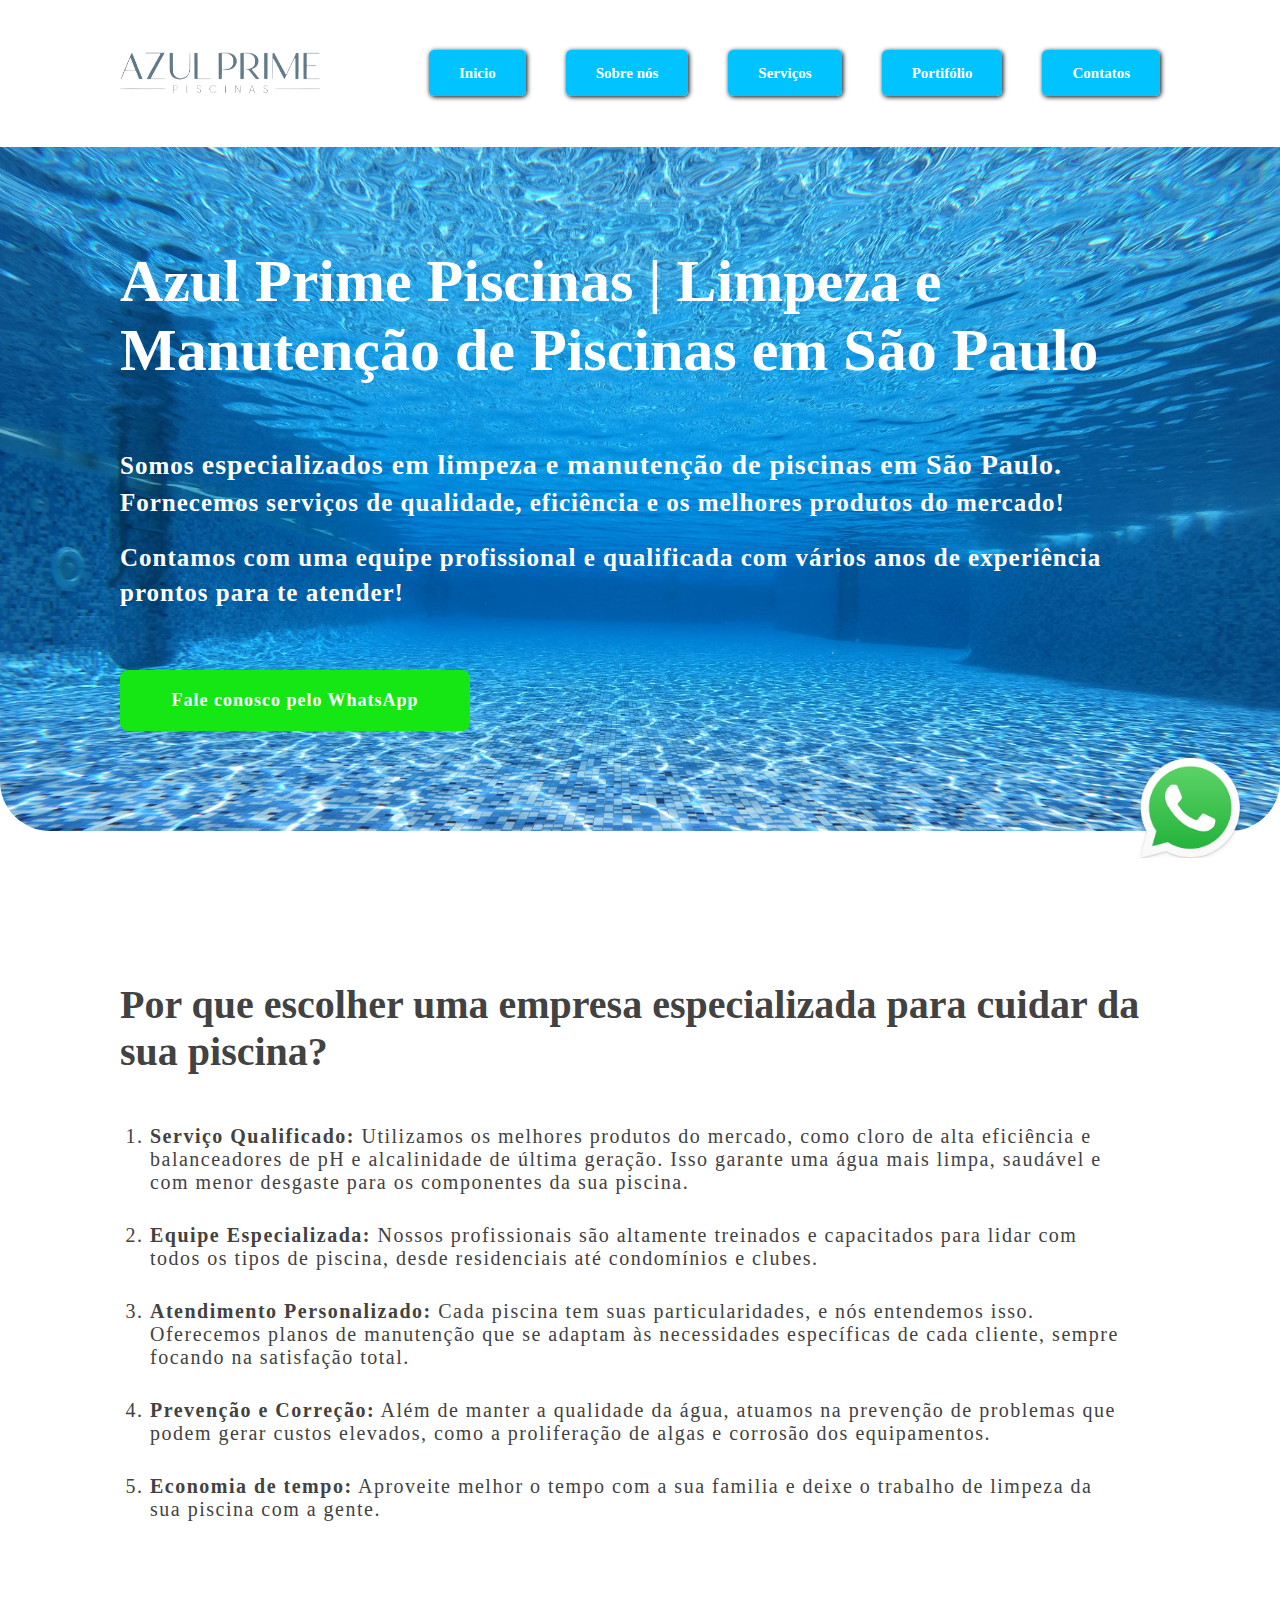
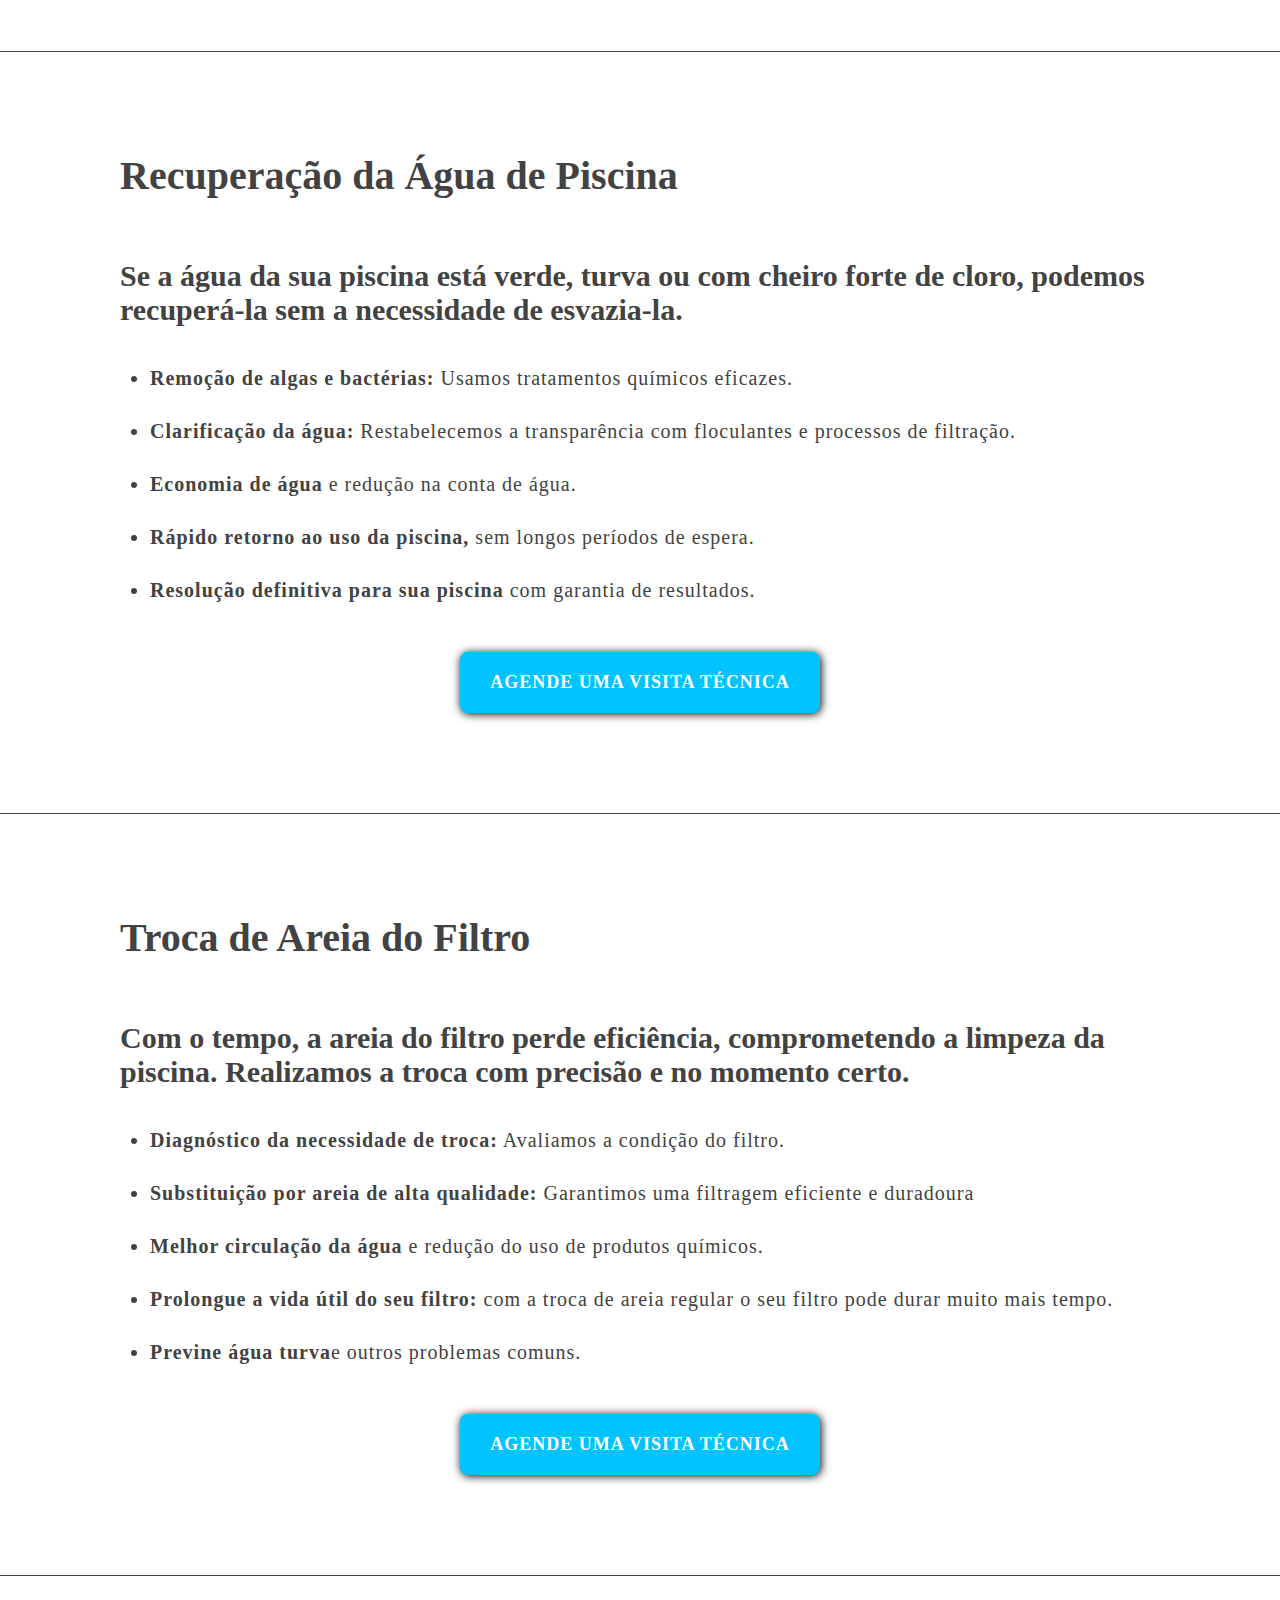
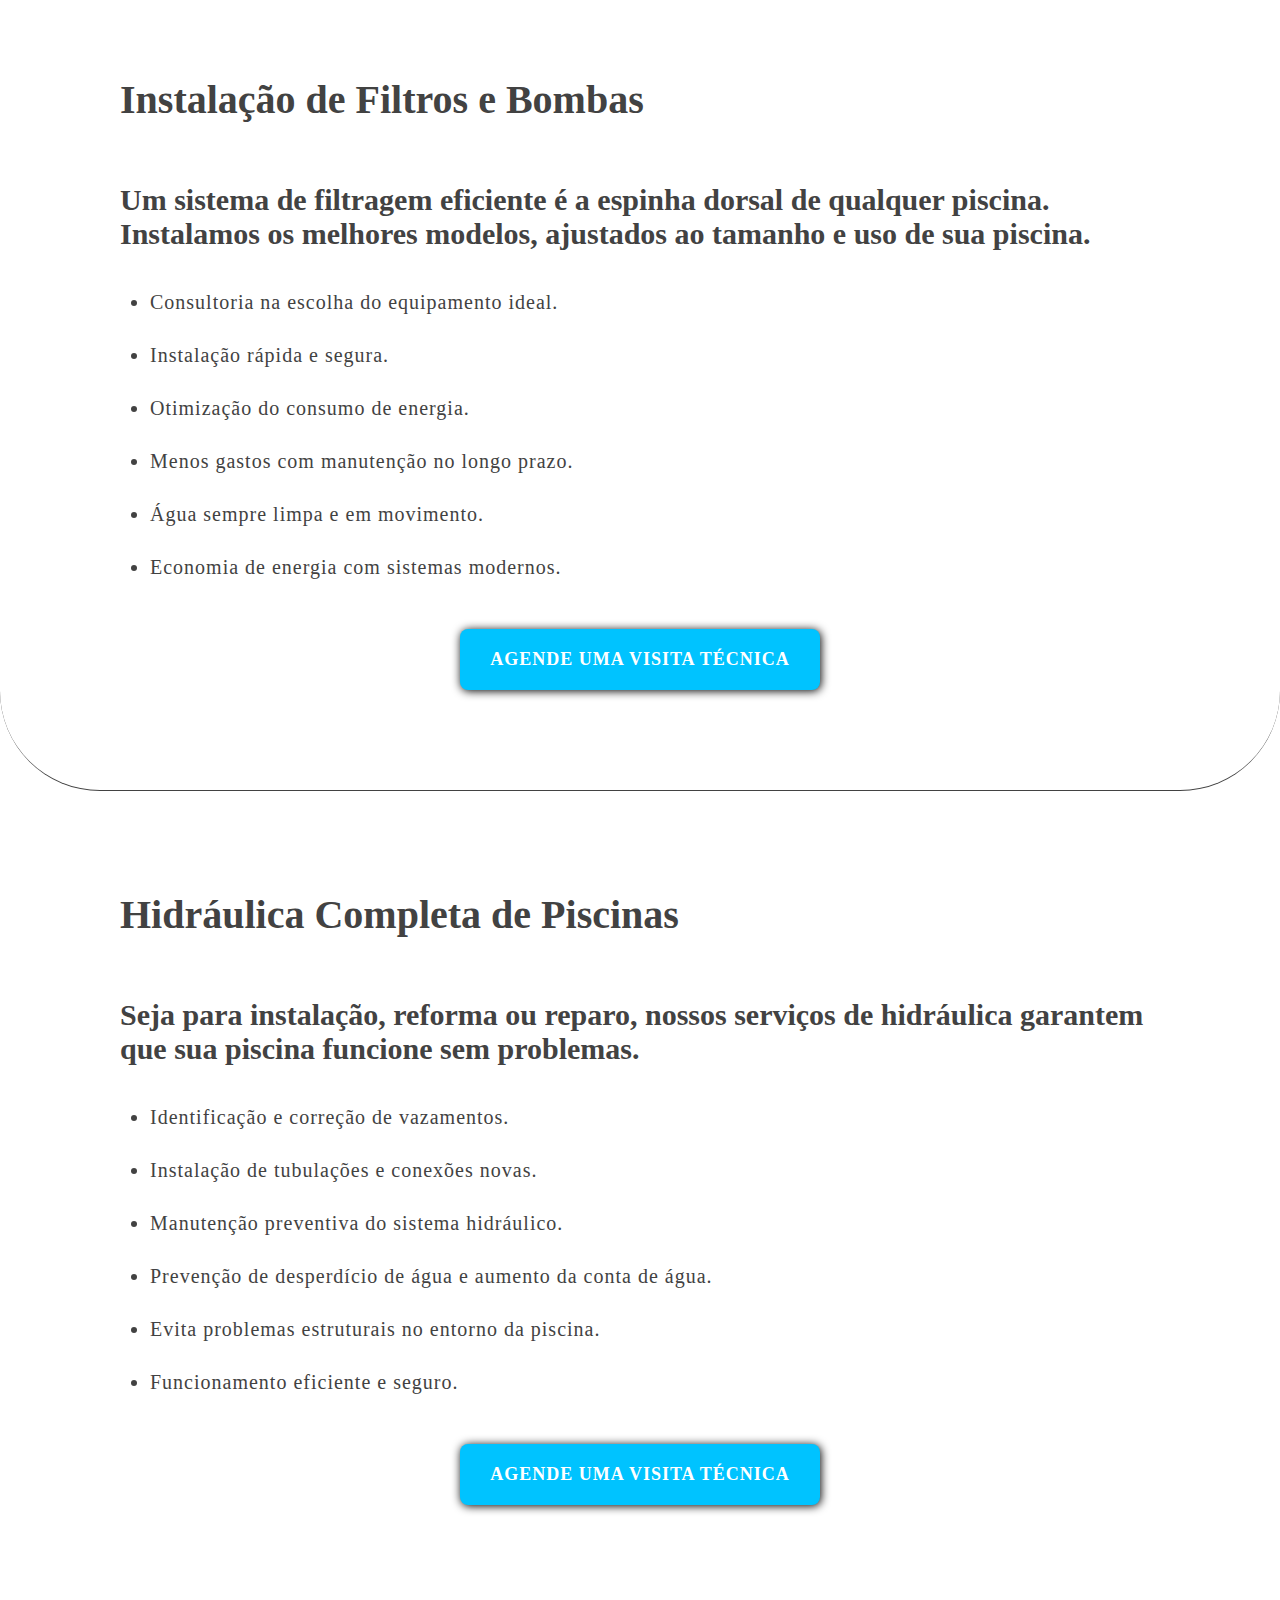
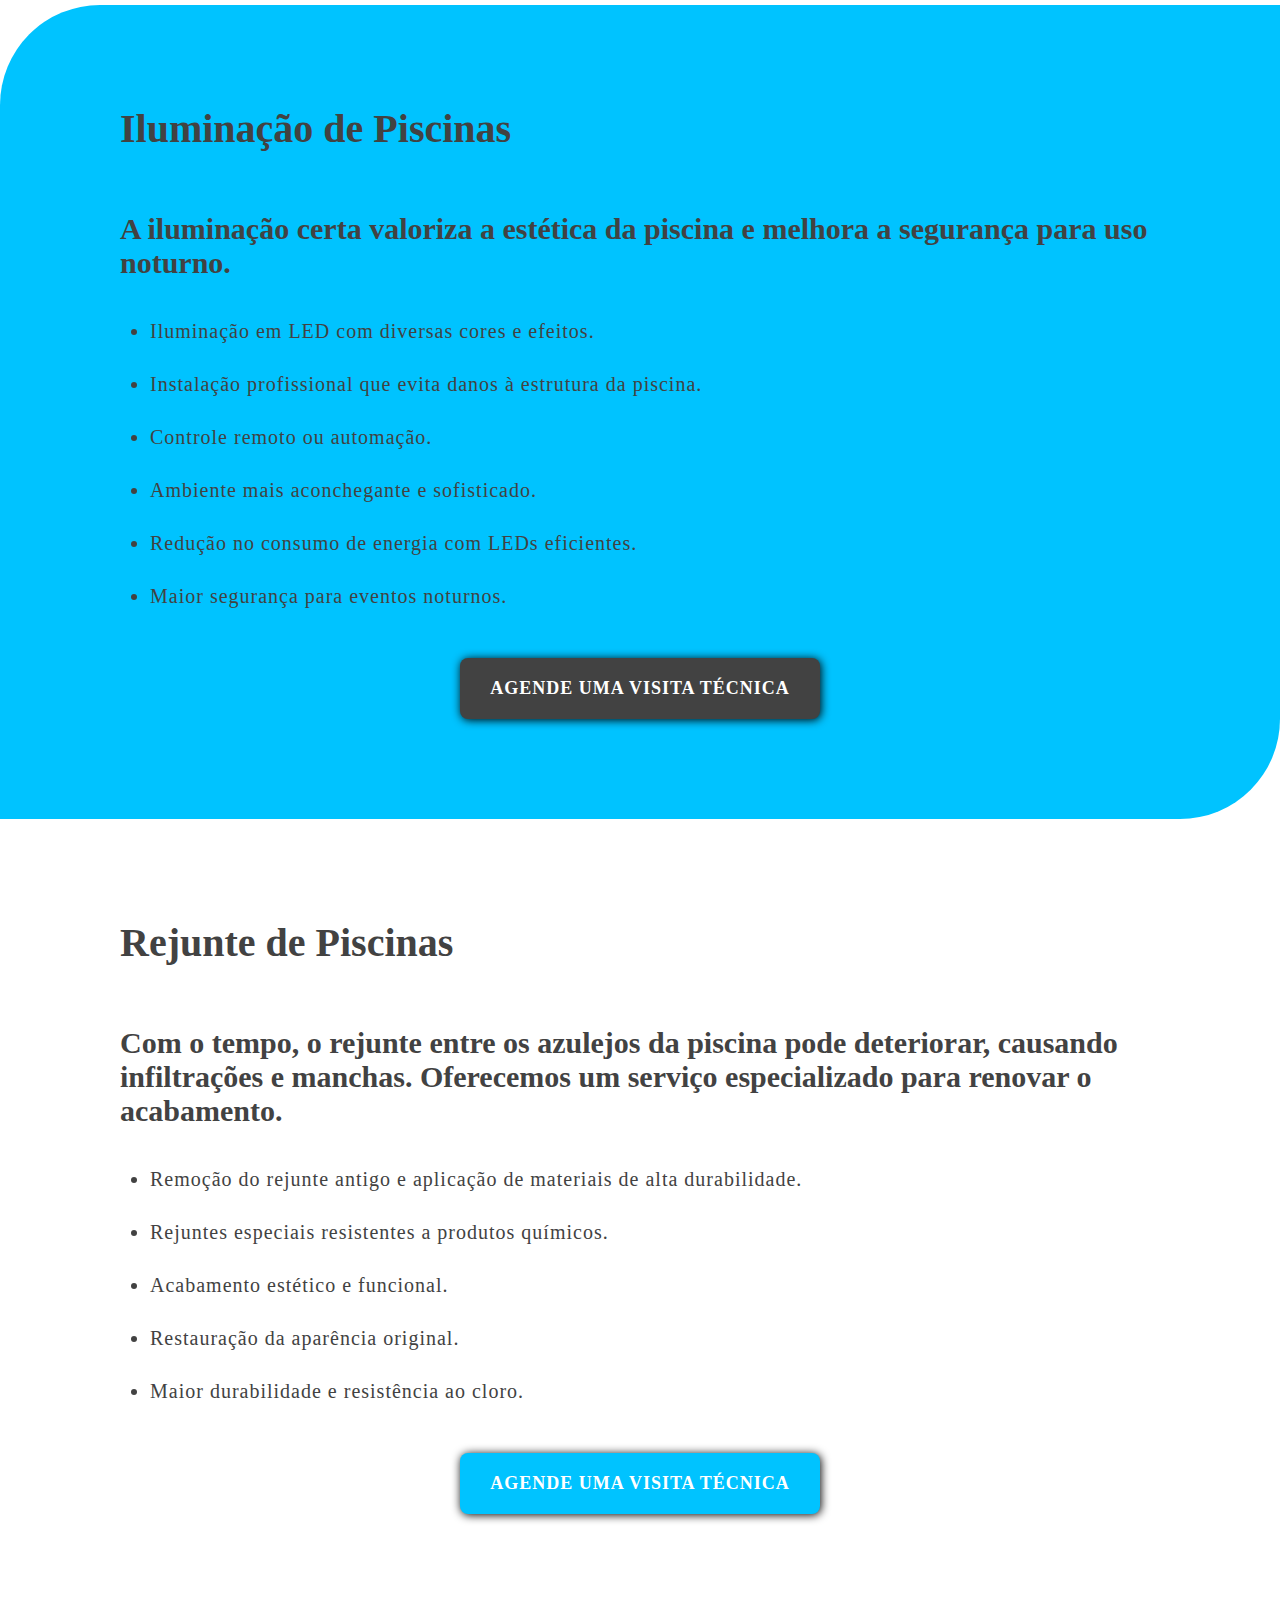
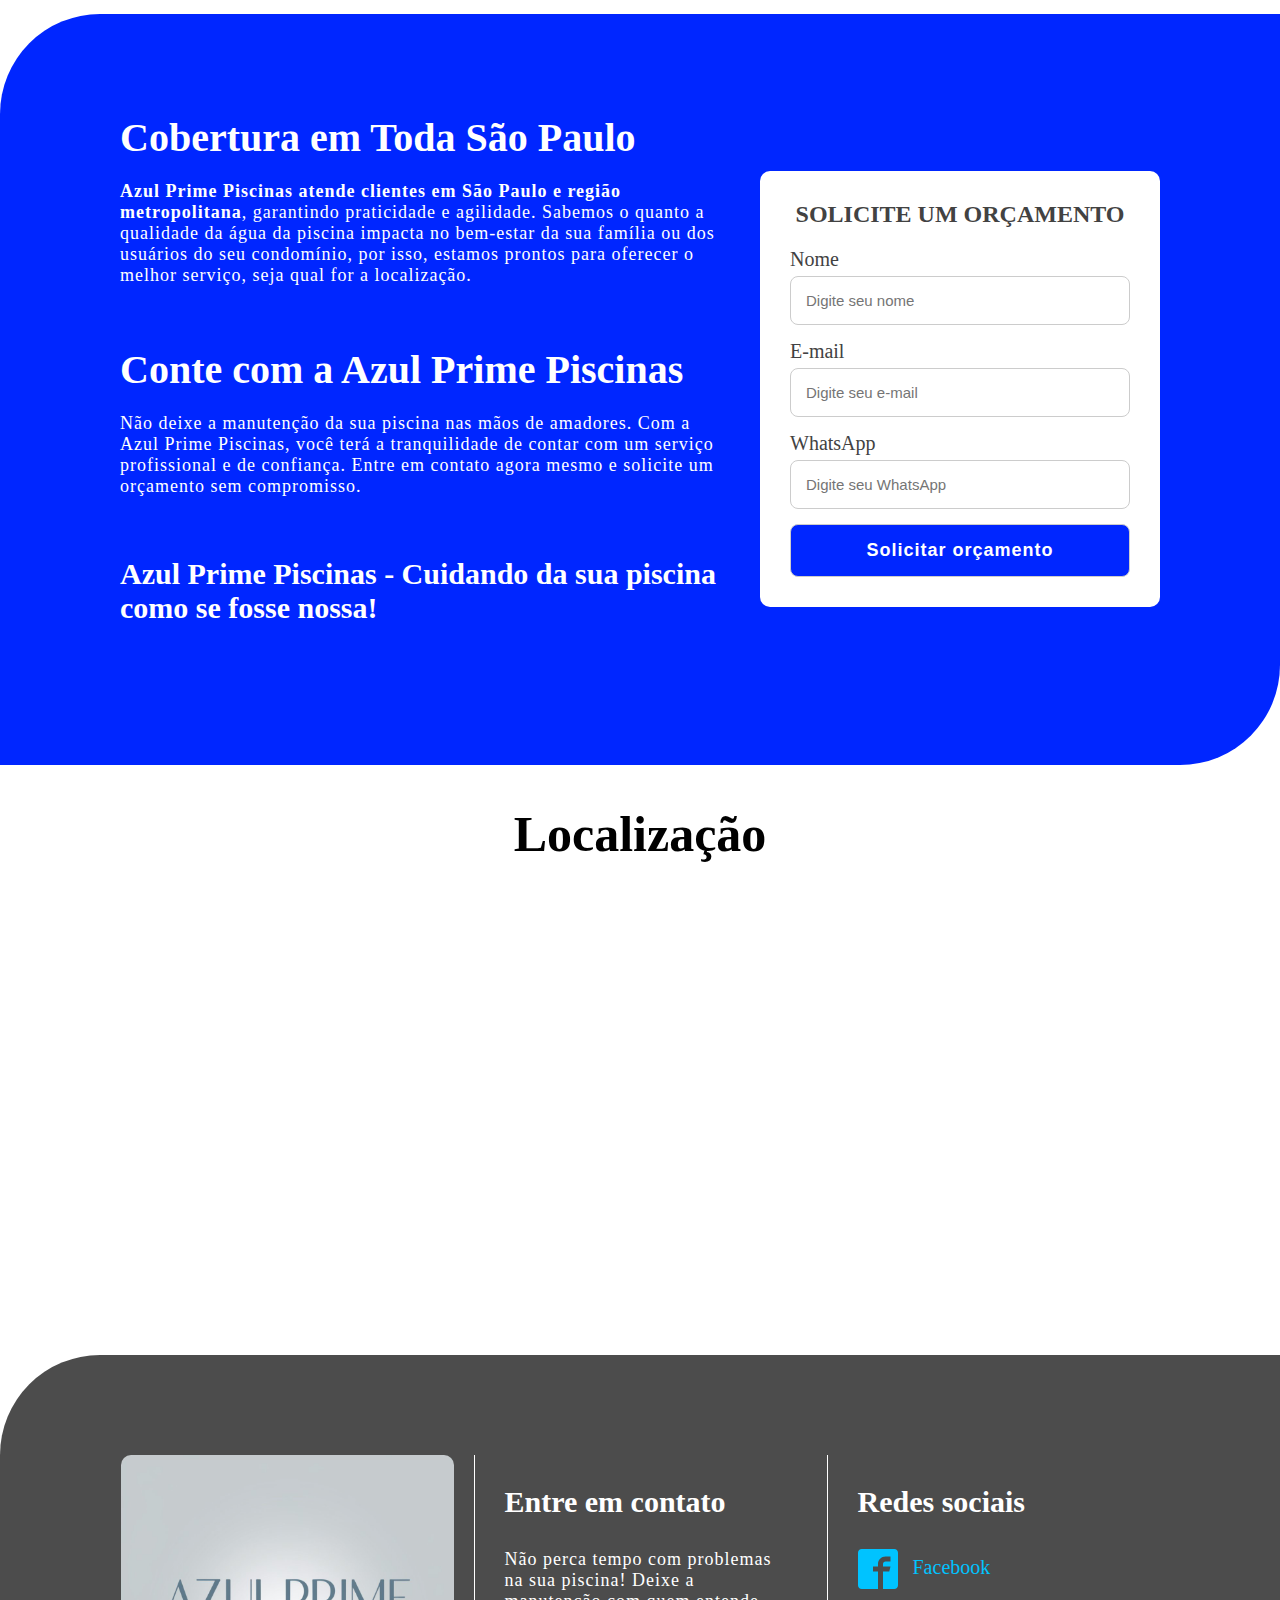
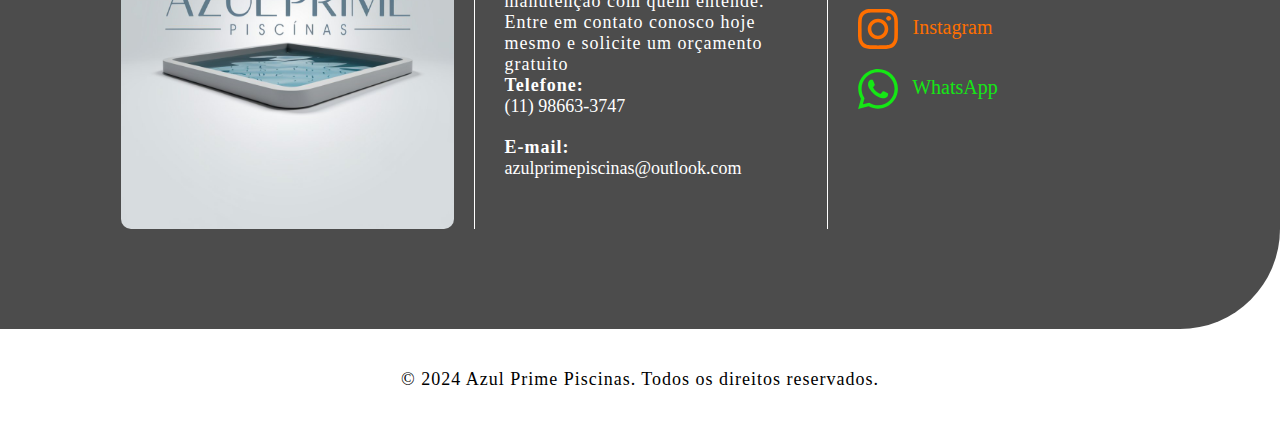
<file: servicos.html>
<!DOCTYPE html>
<html lang="pt-BR">
<head>
    <meta charset="UTF-8">
    <meta name="viewport" content="width=device-width, initial-scale=1.0">
    <meta name="description" content="Azul  Prime Piscinas: Empresa especializada em limpeza e manutenção de piscinas em São Paulo. Entre outros serviços. Qualidade e eficiência. Solicite seu orçamento!">
    <meta name="keywords" content="manutenção de piscinas, limpeza de piscinas, troca de areia do filtro, instalação de filtros e bombas, iluminação de piscinas">
    <title>Azul Prime Piscinas - Limpeza e Manutenção de Piscinas em São Paulo.</title>
    <link rel="preload" href="style.css" as="style" onload="this.rel='stylesheet'">
    <link rel="apple-touch-icon" sizes="180x180" href="img/apple-touch-icon.png">
    <link rel="icon" type="image/png" sizes="32x32" href="img/favicon-32x32.png">
    <link rel="icon" type="image/png" sizes="16x16" href="img/favicon-16x16.png">
    <link rel="manifest" href="img/site.webmanifest">

    <script async src="https://www.googletagmanager.com/gtag/js?id=G-JDBH9GTJ81"></script>
    <script>
        window.dataLayer = window.dataLayer || [];
        function gtag(){dataLayer.push(arguments);}
        gtag('js', new Date());

        gtag('config', 'G-JDBH9GTJ81');
    </script>
    <script type="application/ld+json">
        {
            "@context": "https://schema.org",
            "@type": "LocalBusiness",
            "name": "Azul Prime Piscinas",
            "address": {
                "@type": "PostalAddress",
                "addressLocality": "São Paulo, SP",
                "addressCountry": "BR"
            },
            "telephone": "+55-11-98663-3747",
            "url": "https://www.azulprimepiscinas.com.br"
        }
        </script>  
    
</head>
<body>
    <header class="wrapper-header">
        <div class="header-div container">
            <a href="index.html#inicio">
                <img src="img/logoAzulPrimePiscinasSemFundo.png" alt="logo da empresa azul prime piscinas">
            </a>
            <nav class="header-nav">
                <ul>
                    <li><a href="index.html#inicio">Inicio</a></li>
                    <li><a href="index.html#sobre">Sobre nós</a></li>
                    <li><a href="index.html#servicos">Serviços</a></li>
                    <li><a href="index.html#portifolio">Portifólio</a></li>
                    <li><a href="index.html#contato">Contatos</a></li>
                </ul> 
            </nav>

            <div class="login-button">
                <button onclick="menuShow()"><img src="img/menu-icon.png" alt=""></button>
            </div>

        </div>
        <div class="mobile-menu">
            <ul>
                <li><a href="/flex/index.html#inicio">Inicio</a></li>
                    <li><a href="/flex/index.html#sobre">Sobre nós</a></li>
                    <li><a href="/flex/index.html#servicos">Serviços</a></li>
                    <li><a href="/flex/index.html#portifolio">Portifólio</a></li>
                    <li><a href="/flex/index.html#contato">Contatos</a></li>
            </ul>
        </div>
    </header>

    <main>
        <section class="wrapper-manu" id="manu">    
            <div class="manu container">
                <div class="manu-content">
                    <h1>Azul Prime Piscinas | Limpeza e Manutenção de Piscinas em São Paulo</h1>

                    <p>
                        Somos <strong>especializados em limpeza e manutenção de piscinas em São Paulo.</strong> Fornecemos serviços de qualidade, eficiência e os melhores produtos do mercado!
                    </p>
                    <p>
                        Contamos com uma equipe profissional e qualificada com vários anos de experiência prontos para te atender!
                    </p>

                    
                    <a href="https://wa.me/5511986633747?text= Olá, quero fazer um orçamento para minha piscina." target="_blank" class="sec-principal-btn btn">Fale conosco pelo WhatsApp</a>
                </div>

                <!-- <img src="img/manutencao-e-limpeza-de-piscina-2000x1334.jpg" alt="Foto de piscina" class="manu-img"> -->

            </div>
        </section>

        <section class="wrapper-pq" id="pq">
            <div class="pq container">
                <div class="pq-content">
                    <h2>Por que escolher uma empresa especializada para cuidar da sua piscina?</h2>
                    <ol>
                        <li><strong>Serviço Qualificado:</strong> Utilizamos os melhores produtos do mercado, como cloro de alta eficiência e balanceadores de pH e alcalinidade de última geração. Isso garante uma água mais limpa, saudável e com menor desgaste para os componentes da sua piscina.</li>
                        <li><strong>Equipe Especializada:</strong> Nossos profissionais são altamente treinados e capacitados para lidar com todos os tipos de piscina, desde residenciais até condomínios e clubes.</li>
                        <li><strong>Atendimento Personalizado:</strong> Cada piscina tem suas particularidades, e nós entendemos isso. Oferecemos planos de manutenção que se adaptam às necessidades específicas de cada cliente, sempre focando na satisfação total.</li>
                        <li><strong>Prevenção e Correção:</strong> Além de manter a qualidade da água, atuamos na prevenção de problemas que podem gerar custos elevados, como a proliferação de algas e corrosão dos equipamentos.</li>
                        <li><strong>Economia de tempo:</strong> Aproveite melhor o tempo com a sua familia e deixe o trabalho de limpeza da sua piscina com a gente. </li>
                    </ol>
                </div>
            </div>
        </section>

        <section class="wrapper-recu" id="recu">
            <div class="recu container">
                <h2>Recuperação da Água de Piscina</h2>
                <div class="recu-content">
                    <h3>Se a água da sua piscina está verde, turva ou com cheiro forte de cloro, podemos recuperá-la sem a necessidade de esvazia-la.</h3>
                    <ul>
                        <li><strong>Remoção de algas e bactérias: </strong>Usamos tratamentos químicos eficazes.</li>
                        <li><strong>Clarificação da água:</strong> Restabelecemos a transparência com floculantes e processos de filtração.</li>
                        <li><strong>Economia de água</strong> e redução na conta de água.</li>
                        <li><strong>Rápido retorno ao uso da piscina,</strong> sem longos períodos de espera.</li>
                        <li><strong>Resolução definitiva para sua piscina</strong> com garantia de resultados.</li>
                    </ul>

                    <div class="div-btn">
                        <a href="https://wa.me/5511986633747?text= Olá, quero um orçamento de recuperação de água." target="_blank" class="conte-btn btn">Agende uma visita técnica</a>
                    </div>
                </div>
            </div>
        </section>

        <section class="wrapper-areia" id="areia">
            <div class="areia container">
                <h2>Troca de Areia do Filtro</h2>
                <div class="areia-content">
                    <h3>Com o tempo, a areia do filtro perde eficiência, comprometendo a limpeza da piscina. Realizamos a troca com precisão e no momento certo.</h3>
                    <ul>
                        <li><strong>Diagnóstico da necessidade de troca:</strong> Avaliamos a condição do filtro.</li>
                        <li><strong>Substituição por areia de alta qualidade:</strong> Garantimos uma filtragem eficiente e duradoura</li>
                        <li><strong>Melhor circulação da água</strong> e redução do uso de produtos químicos.</li>
                        <li><strong>Prolongue a vida útil do seu filtro:</strong> com a troca de areia regular o seu filtro pode durar muito mais tempo.</li>
                        <li><strong>Previne água turva</strong>e outros problemas comuns.</li>
                    </ul>
                    <div class="div-btn">
                        <a href="https://wa.me/5511986633747?text= Olá, quero fazer um orçamento de troca de areia." target="_blank" class="conte-btn btn">Agende uma visita técnica</a>
                    </div>
                </div>
            </div>
        </section>

        <section class="wrapper-instala" id="instala">
            <div class="instala container">
                <h2>Instalação de Filtros e Bombas</h2>
                <div class="instala-content">
                    <h3>Um sistema de filtragem eficiente é a espinha dorsal de qualquer piscina. Instalamos os melhores modelos, ajustados ao tamanho e uso de sua piscina.</h3>
                    <ul>
                        <li>Consultoria na escolha do equipamento ideal.</li>
                        <li>Instalação rápida e segura.</li>
                        <li>Otimização do consumo de energia.</li>
                        <li>Menos gastos com manutenção no longo prazo.</li>
                        <li>Água sempre limpa e em movimento.</li>
                        <li>Economia de energia com sistemas modernos.</li>
                    </ul>
                    <div class="div-btn">
                        <a href="https://wa.me/5511986633747?text= Olá, quero fazer um orçamento para minha piscina." target="_blank" class="conte-btn btn">Agende uma visita técnica</a>
                    </div>
                </div>
            </div>
        </section>

        <section class="wrapper-hidra" id="hidra">
            <div class="hidra container">
                <h2>Hidráulica Completa de Piscinas</h2>
                <div class="hidra-content">
                    <h3>Seja para instalação, reforma ou reparo, nossos serviços de hidráulica garantem que sua piscina funcione sem problemas.</h3>
                    <ul>
                        <li>Identificação e correção de vazamentos.</li>
                        <li>Instalação de tubulações e conexões novas.</li>
                        <li>Manutenção preventiva do sistema hidráulico.</li>
                        <li>Prevenção de desperdício de água e aumento da conta de água.</li>
                        <li>Evita problemas estruturais no entorno da piscina.</li>
                        <li>Funcionamento eficiente e seguro.</li>
                    </ul>
                    <div class="div-btn">
                        <a href="https://wa.me/5511986633747?text= Olá, quero fazer um orçamento para minha piscina." target="_blank" class="conte-btn btn">Agende uma visita técnica</a>
                    </div>
                </div>
            </div>
        </section>

        <section class="wrapper-ilumi" id="ilumi">
            <div class="ilumi container">
                <h2>Iluminação de Piscinas</h2>
                <div class="ilumi-content">
                    <h3>A iluminação certa valoriza a estética da piscina e melhora a segurança para uso noturno.</h3>
                    <ul>
                        <li>Iluminação em LED com diversas cores e efeitos.</li>
                        <li>Instalação profissional que evita danos à estrutura da piscina.</li>
                        <li>Controle remoto ou automação.</li>
                        <li>Ambiente mais aconchegante e sofisticado.</li>
                        <li>Redução no consumo de energia com LEDs eficientes.</li>
                        <li>Maior segurança para eventos noturnos.</li>
                    </ul>
                    <div class="div-btn">
                        <a href="https://wa.me/5511986633747?text= Olá, quero fazer um orçamento de uliminação para minha piscina." target="_blank" class="conte-btn btn">Agende uma visita técnica</a>
                    </div>
                </div>
            </div>
        </section>

        <section class="wrapper-reju" id="reju">
            <div class="reju container">
                <h2>Rejunte de Piscinas</h2>
                <div class="reju-content">
                    <h3>Com o tempo, o rejunte entre os azulejos da piscina pode deteriorar, causando infiltrações e manchas. Oferecemos um serviço especializado para renovar o acabamento.</h3>
                    <ul>
                        <li>Remoção do rejunte antigo e aplicação de materiais de alta durabilidade.</li>
                        <li>Rejuntes especiais resistentes a produtos químicos.</li>
                        <li>Acabamento estético e funcional.</li>
                        <li>Restauração da aparência original.</li>
                        <li>Maior durabilidade e resistência ao cloro.</li>
                    </ul>
                    <div class="div-btn">
                        <a href="https://wa.me/5511986633747?text= Olá, quero fazer um orçamento de rejunte para minha piscina." target="_blank" class="conte-btn btn">Agende uma visita técnica</a>
                    </div>
                </div>
            </div>
        </section>

        <section class="wrapper-conte" id="conte">
            <div class="conte container">
                <div class="conte-content">
                    <h2>Cobertura em Toda São Paulo</h2>
                    <p>
                        <strong>Azul Prime Piscinas atende clientes em São Paulo e região metropolitana</strong>, garantindo praticidade e agilidade. Sabemos o quanto a qualidade da água da piscina impacta no bem-estar da sua família ou dos usuários do seu condomínio, por isso, estamos prontos para oferecer o melhor serviço, seja qual for a localização.
                    </p>

                    <h2>Conte com a Azul Prime Piscinas</h2>
                    <p>
                        Não deixe a manutenção da sua piscina nas mãos de amadores. Com a Azul Prime Piscinas, você terá a tranquilidade de contar com um serviço profissional e de confiança. Entre em contato agora mesmo e solicite um orçamento sem compromisso.
                    </p>

                    <h3>Azul Prime Piscinas - Cuidando da sua piscina como se fosse nossa!</h3>
                </div>

                <form class="form" autocomplete="off">
                    <fieldset class="form-fieldset" aria-label="Solicite um orçamento">
                        <legend class="form-legend">Solicite um orçamento</legend>
                    
                        <label for="nome">Nome</label>
                        <input type="text" id="nome" required placeholder="Digite seu nome">
        
                        <label for="email">E-mail</label>
                        <input type="email" id="email" required placeholder="Digite seu e-mail">
        
                        <label for="whatsapp">WhatsApp</label>
                        <input type="text" id="whatsapp" required placeholder="Digite seu WhatsApp">
                        <input type="submit" class="input-btn btn" value="Solicitar orçamento">
                    </fieldset>
                </form>
            </div>
        </section>

        <section class="wrapper-localiza" id="localização">
            <div class="localiza container">
                <h2>Localização</h2>
                <iframe src="https://www.google.com/maps/embed?pb=!1m18!1m12!1m3!1d3654.7994395474257!2d-46.736785088451455!3d-23.647352578652175!2m3!1f0!2f0!3f0!3m2!1i1024!2i768!4f13.1!3m3!1m2!1s0x8cc659c60ed5617b%3A0x3a677234ce1ea6d1!2sAzul%20Prime%20Piscinas!5e0!3m2!1spt-BR!2sbr!4v1732667291612!5m2!1spt-BR!2sbr" width="100%" height="450" style="border:0;" allowfullscreen="" loading="lazy" referrerpolicy="no-referrer-when-downgrade"></iframe>

            </div>
        </section>

        <section class="wrapper-cont"
        id="contato">
            <div class="contato container">
                <a href="#inicio">
                    <img src="img/logoAzulPrimePiscinasnormal.JPG" alt="logo da empresa azul prime piscinas" class="contato-img">
                </a>
                <div class="div-contato">
                    <h3>Entre em contato</h3>
                    <p>
                        Não perca tempo com problemas na sua piscina! Deixe a manutenção com quem entende. Entre em contato conosco hoje mesmo e solicite um orçamento gratuito
                    </p>
                    <p><strong>Telefone:</strong></p>
                    <a href="https://wa.me/5511986633747?text= Olá, quero fazer um orçamento para minha piscina." target="_blank" aria-label="Solicite um orçamento pelo WhatsApp">(11) 98663-3747</a>
                    <p><strong>E-mail:</strong></p>
                    <a href="mailto:email@provedor.com.br">azulprimepiscinas@outlook.com</a>
                </div>
                <div class="div-redes">
                    <h3>Redes sociais</h3>
                    <a href="https://web.facebook.com/profile.php?id=61567719344484" class="link-icon face">
                        <svg> 
                            <use xlink:href="assets/symbol-defs.svg#icon-facebook2"> </use>
                        </svg>
                        Facebook
                    </a>
                    <a href="https://www.instagram.com/azulprimepiscinas/" target="_blank" class="link-icon insta">
                        <svg> 
                            <use xlink:href="assets/symbol-defs.svg#icon-instagram"> </use>
                        </svg>
                        Instagram
                    </a> 
                    <a href="https://wa.me/5511986633747?text= Olá, quero fazer um orçamento para minha piscina." target="_blank" class="link-icon whats">
                        <svg> 
                            <use xlink:href="assets/symbol-defs.svg#icon-whatsapp"> </use>
                        </svg>
                        WhatsApp
                    </a> 
                </div>
            </div>
        </section>
    </main>
    <footer>
        <p>&copy; 2024 Azul Prime Piscinas. Todos os direitos reservados.</p>
    </footer>

    <div class="whatsapp">
        <a href="https://wa.me/5511986633747?text= Olá, quero fazer um orçamento para minha piscina." target="_blank">
            <img src="img/whatsapp-icon.png" alt="Icone do Whatsapp" title="Icone do Whatsapp">
        </a>
    </div>

    <script src="script.js"></script>
</body>
</html>
</file>
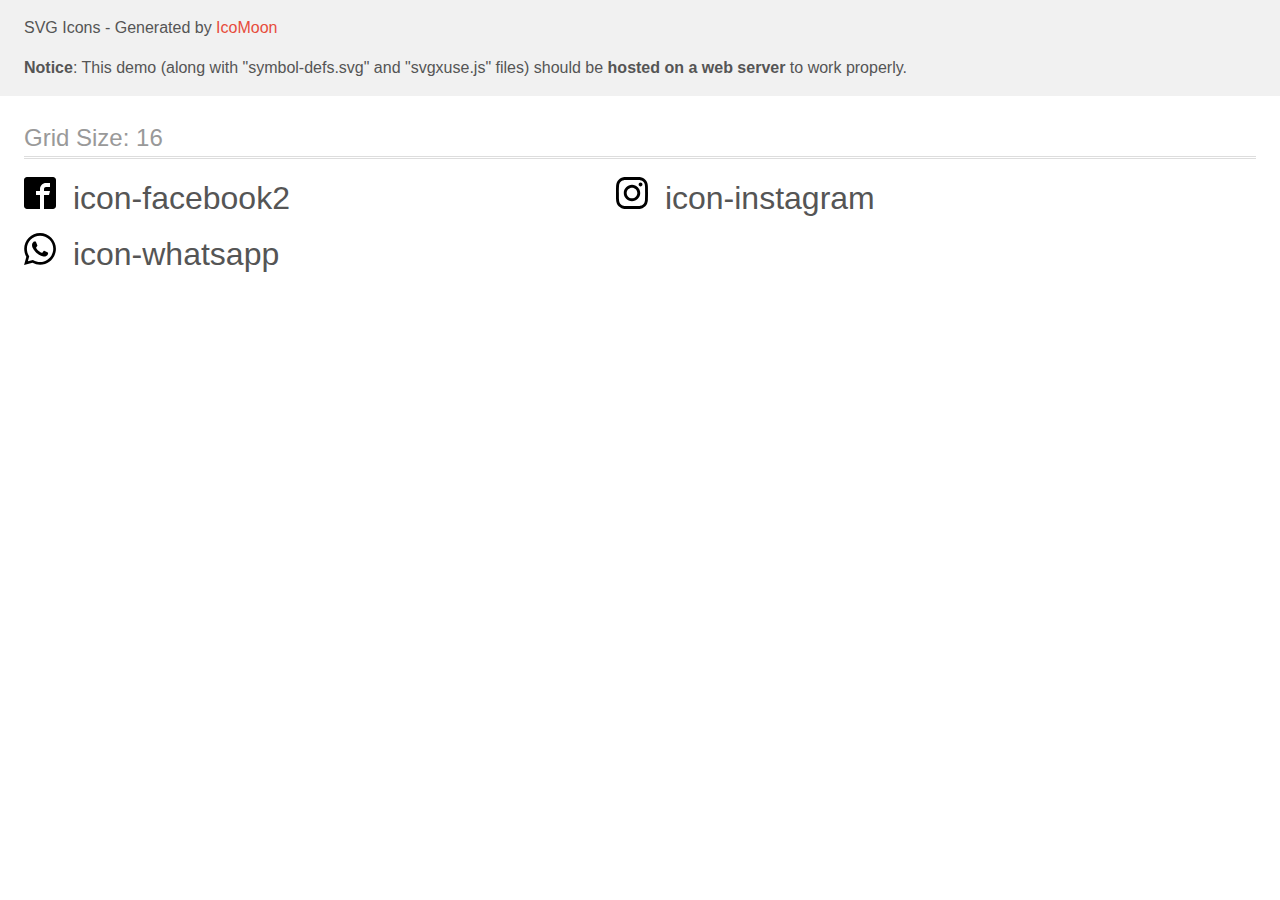
<file: assets/demo-external-svg.html>
<!doctype html>
<html>
<head>
    <title>IcoMoon - SVG Icons</title>
    <meta charset="utf-8">
    <meta name="viewport" content="width=device-width, initial-scale=1">
    <link rel="stylesheet" href="demo-files/demo.css">
    <link rel="stylesheet" href="style.css">
</head>
<body>
<header class="bgc1 clearfix">
<div class="mhl">
    <p>SVG Icons - Generated by <a href="https://icomoon.io/app">IcoMoon</a></p><p><strong>Notice</strong>: This demo (along with "symbol-defs.svg" and "svgxuse.js" files) should be <b>hosted on a web server</b> to work properly.</p>
</div>
</header>
    <div class="clearfix mhl ptl">
        <h1 class="mvm mtn fgc1">Grid Size: 16</h1>
        <div class="glyph fs1">
            <div class="clearfix pbs">
                <svg class="icon icon-facebook2"><use xlink:href="symbol-defs.svg#icon-facebook2"></use></svg><span class="name"> icon-facebook2</span>
            </div>
        </div>
        <div class="glyph fs1">
            <div class="clearfix pbs">
                <svg class="icon icon-instagram"><use xlink:href="symbol-defs.svg#icon-instagram"></use></svg><span class="name"> icon-instagram</span>
            </div>
        </div>
        <div class="glyph fs1">
            <div class="clearfix pbs">
                <svg class="icon icon-whatsapp"><use xlink:href="symbol-defs.svg#icon-whatsapp"></use></svg><span class="name"> icon-whatsapp</span>
            </div>
        </div>
  </div>
<script defer src="svgxuse.js"></script>
</body>
</html>
</file>
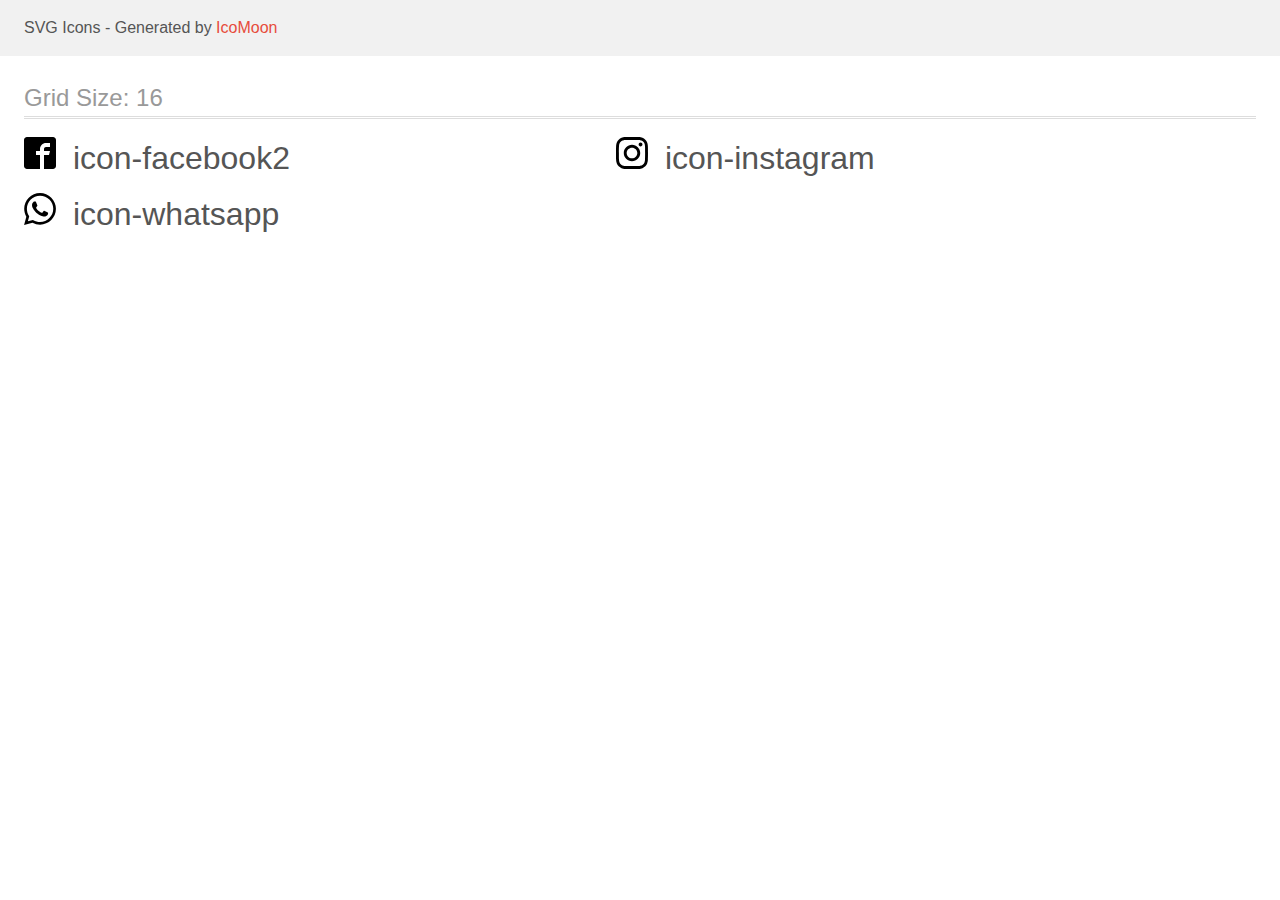
<file: assets/demo.html>
<!doctype html>
<html>
<head>
    <title>IcoMoon - SVG Icons</title>
    <meta charset="utf-8">
    <meta name="viewport" content="width=device-width, initial-scale=1">
    <link rel="stylesheet" href="demo-files/demo.css">
    <link rel="stylesheet" href="style.css">
</head>
<body>
<svg aria-hidden="true" style="position: absolute; width: 0; height: 0; overflow: hidden;" version="1.1" xmlns="http://www.w3.org/2000/svg" xmlns:xlink="http://www.w3.org/1999/xlink">
<defs>
<symbol id="icon-facebook2" viewBox="0 0 32 32">
<path d="M29 0h-26c-1.65 0-3 1.35-3 3v26c0 1.65 1.35 3 3 3h13v-14h-4v-4h4v-2c0-3.306 2.694-6 6-6h4v4h-4c-1.1 0-2 0.9-2 2v2h6l-1 4h-5v14h9c1.65 0 3-1.35 3-3v-26c0-1.65-1.35-3-3-3z"></path>
</symbol>
<symbol id="icon-instagram" viewBox="0 0 32 32">
<path d="M16 2.881c4.275 0 4.781 0.019 6.462 0.094 1.563 0.069 2.406 0.331 2.969 0.55 0.744 0.288 1.281 0.638 1.837 1.194 0.563 0.563 0.906 1.094 1.2 1.838 0.219 0.563 0.481 1.412 0.55 2.969 0.075 1.688 0.094 2.194 0.094 6.463s-0.019 4.781-0.094 6.463c-0.069 1.563-0.331 2.406-0.55 2.969-0.288 0.744-0.637 1.281-1.194 1.837-0.563 0.563-1.094 0.906-1.837 1.2-0.563 0.219-1.413 0.481-2.969 0.55-1.688 0.075-2.194 0.094-6.463 0.094s-4.781-0.019-6.463-0.094c-1.563-0.069-2.406-0.331-2.969-0.55-0.744-0.288-1.281-0.637-1.838-1.194-0.563-0.563-0.906-1.094-1.2-1.837-0.219-0.563-0.481-1.413-0.55-2.969-0.075-1.688-0.094-2.194-0.094-6.463s0.019-4.781 0.094-6.463c0.069-1.563 0.331-2.406 0.55-2.969 0.288-0.744 0.638-1.281 1.194-1.838 0.563-0.563 1.094-0.906 1.838-1.2 0.563-0.219 1.412-0.481 2.969-0.55 1.681-0.075 2.188-0.094 6.463-0.094zM16 0c-4.344 0-4.887 0.019-6.594 0.094-1.7 0.075-2.869 0.35-3.881 0.744-1.056 0.412-1.95 0.956-2.837 1.85-0.894 0.888-1.438 1.781-1.85 2.831-0.394 1.019-0.669 2.181-0.744 3.881-0.075 1.713-0.094 2.256-0.094 6.6s0.019 4.887 0.094 6.594c0.075 1.7 0.35 2.869 0.744 3.881 0.413 1.056 0.956 1.95 1.85 2.837 0.887 0.887 1.781 1.438 2.831 1.844 1.019 0.394 2.181 0.669 3.881 0.744 1.706 0.075 2.25 0.094 6.594 0.094s4.888-0.019 6.594-0.094c1.7-0.075 2.869-0.35 3.881-0.744 1.050-0.406 1.944-0.956 2.831-1.844s1.438-1.781 1.844-2.831c0.394-1.019 0.669-2.181 0.744-3.881 0.075-1.706 0.094-2.25 0.094-6.594s-0.019-4.887-0.094-6.594c-0.075-1.7-0.35-2.869-0.744-3.881-0.394-1.063-0.938-1.956-1.831-2.844-0.887-0.887-1.781-1.438-2.831-1.844-1.019-0.394-2.181-0.669-3.881-0.744-1.712-0.081-2.256-0.1-6.6-0.1v0z"></path>
<path d="M16 7.781c-4.537 0-8.219 3.681-8.219 8.219s3.681 8.219 8.219 8.219 8.219-3.681 8.219-8.219c0-4.537-3.681-8.219-8.219-8.219zM16 21.331c-2.944 0-5.331-2.387-5.331-5.331s2.387-5.331 5.331-5.331c2.944 0 5.331 2.387 5.331 5.331s-2.387 5.331-5.331 5.331z"></path>
<path d="M26.462 7.456c0 1.060-0.859 1.919-1.919 1.919s-1.919-0.859-1.919-1.919c0-1.060 0.859-1.919 1.919-1.919s1.919 0.859 1.919 1.919z"></path>
</symbol>
<symbol id="icon-whatsapp" viewBox="0 0 32 32">
<path d="M27.281 4.65c-2.994-3-6.975-4.65-11.219-4.65-8.738 0-15.85 7.112-15.85 15.856 0 2.794 0.731 5.525 2.119 7.925l-2.25 8.219 8.406-2.206c2.319 1.262 4.925 1.931 7.575 1.931h0.006c0 0 0 0 0 0 8.738 0 15.856-7.113 15.856-15.856 0-4.238-1.65-8.219-4.644-11.219zM16.069 29.050v0c-2.369 0-4.688-0.637-6.713-1.837l-0.481-0.288-4.987 1.306 1.331-4.863-0.313-0.5c-1.325-2.094-2.019-4.519-2.019-7.012 0-7.269 5.912-13.181 13.188-13.181 3.519 0 6.831 1.375 9.319 3.862 2.488 2.494 3.856 5.8 3.856 9.325-0.006 7.275-5.919 13.188-13.181 13.188zM23.294 19.175c-0.394-0.2-2.344-1.156-2.706-1.288s-0.625-0.2-0.894 0.2c-0.262 0.394-1.025 1.288-1.256 1.556-0.231 0.262-0.462 0.3-0.856 0.1s-1.675-0.619-3.188-1.969c-1.175-1.050-1.975-2.35-2.206-2.744s-0.025-0.613 0.175-0.806c0.181-0.175 0.394-0.463 0.594-0.694s0.262-0.394 0.394-0.662c0.131-0.262 0.069-0.494-0.031-0.694s-0.894-2.15-1.219-2.944c-0.319-0.775-0.65-0.669-0.894-0.681-0.231-0.012-0.494-0.012-0.756-0.012s-0.694 0.1-1.056 0.494c-0.363 0.394-1.387 1.356-1.387 3.306s1.419 3.831 1.619 4.1c0.2 0.262 2.794 4.269 6.769 5.981 0.944 0.406 1.681 0.65 2.256 0.837 0.95 0.3 1.813 0.256 2.494 0.156 0.762-0.113 2.344-0.956 2.675-1.881s0.331-1.719 0.231-1.881c-0.094-0.175-0.356-0.275-0.756-0.475z"></path>
</symbol>
</defs>
</svg>

<header class="bgc1 clearfix">
<div class="mhl">
    <p>SVG Icons - Generated by <a href="https://icomoon.io/app">IcoMoon</a></p>
</div>
</header>
    <div class="clearfix mhl ptl">
        <h1 class="mvm mtn fgc1">Grid Size: 16</h1>
        <div class="glyph fs1">
            <div class="clearfix pbs">
                <svg class="icon icon-facebook2"><use xlink:href="#icon-facebook2"></use></svg><span class="name"> icon-facebook2</span>
            </div>
        </div>
        <div class="glyph fs1">
            <div class="clearfix pbs">
                <svg class="icon icon-instagram"><use xlink:href="#icon-instagram"></use></svg><span class="name"> icon-instagram</span>
            </div>
        </div>
        <div class="glyph fs1">
            <div class="clearfix pbs">
                <svg class="icon icon-whatsapp"><use xlink:href="#icon-whatsapp"></use></svg><span class="name"> icon-whatsapp</span>
            </div>
        </div>
  </div>
<script defer src="svgxuse.js"></script>
</body>
</html>
</file>
<file: style.css>
:root {
    --color-btn: #00c3ff;
    --color-black: #424242;
    --color-whats: #15e715;
}

html {
    font-size: 62.5%;
    font-family: "poppinslight";
}

body {
   margin: 0;
}

* {
    box-sizing: border-box;
    margin: 0;
    padding: 0;
}

h1 {
    font-size: 5rem;
}

p {
    font-size: 1.8rem;
    letter-spacing: 1px;
}

.container {
    max-width: 110rem;
    margin: auto;
    padding: 0 3rem;
    /* background-color: #37b8e6;  */
}


/* Botoes */
.btn {
    display: inline-block;
    font-size: 1.8rem;
    font-weight: bold;
    text-decoration: none;
    padding: 2rem 0;
    background-color: var(--color-btn);
    color: white;
    border-radius: 0.8rem;
    text-align: center;
    width: 35rem;
    letter-spacing: 1px;
}

.btn:hover {
    outline: 1px solid var(--color-black);
    background-color: white;
    color: var(--color-black);
}

.div-btn {
    text-align: center;
}
   
.conte-btn {
    transition: color .5s;
    letter-spacing: 1px;
    text-transform: uppercase;
    width: fit-content;
    padding: 2rem 3rem;
    box-shadow: 1px 1px 1rem black;
}


/* SECTION HEADER */
.wrapper-header {
    background-color: white;
    height: auto;
    position: sticky;
    top: 0;
    z-index: 1000;
}

.header-div {
    display: flex;
    justify-content: space-between;
    align-items: center;
}

.header-div img {
    width: 20rem;
    height: auto;
    padding: 1rem 0;
    /* background-color: brown; */
}

.header-nav ul {
    display: flex;
    padding-left: 0;
    gap: 4rem;
    flex-wrap: wrap;
    align-items: center;
}

.header-nav li {
    list-style-type: none;
}


.header-nav a {
    font-size: 1.5rem;
    font-weight: bold;
    text-decoration: none;
    padding: 1.5rem 3rem;
    background-color: var(--color-btn);
    color: white;
    border-radius: .5rem;
    box-shadow: 1px 1px .5rem black;
    transition: color .5s;
}

.header-nav a:hover {
    background-color: white;
    outline: 1px solid black;
    color: black;
}

.login-button {
    display: none;
}

.mobile-menu {
    display: none;
}

.mobile-menu ul {
    display: none;
}

.open {
    display: block;
}

@media screen and (max-width: 1020px) {
    .header-nav {
        display: none;
    }

    .login-button {
        display: block;
    }

    .login-button img {
        width: 5rem;
        height: 5rem;
    }

    .login-button button {
        cursor: pointer;
    }

    .mobile-menu {
        background-color: var(--color-black);
    }

    .mobile-menu ul {
        display: flex;
        flex-direction: column;
        text-align: center;
        padding-bottom: 1rem;
    }

    .mobile-menu a {
        display: block;
        padding-top: 1rem;
        text-decoration: none;
        font-size: 1.8rem;
        color: white;
    }  
}

/* SECTION PRINCIPAL */
.wrapper-principal {
    background-image: url(img/fundoPrincipal.jpg);
    background-repeat: no-repeat;
    background-position: center;
    background-size: cover;
    height: auto;
    display: flex;
    border-radius: 0 0 5rem 5rem;
}

.sec-principal {
    display: flex;
    flex-wrap: wrap;
    align-items: center;
    justify-content: center;
    /* background-color: rgba(173, 216, 253, 0.785); */
    padding: 10rem 3rem;
    width: 110rem;
    color: white;
    gap: 4rem;
}

.sec-text {
    /* background-color: rgb(117, 214, 181); */
    width: 60rem;
}

.sec-text h1 {
    margin-bottom: 4rem;
    color: white;
}

.sec-text p {
    margin-bottom: 4rem;
    font-weight: bold;
}

.sec-text strong {
    font-size: 2rem;
    font-weight: bold;
}

.sec-principal-btn {
    background-color: var(--color-whats);
    color: white;
}

.sec-principal-btn:hover {
    background-color: #00d100;
    font-size: 2rem; 
    padding: 2rem 0 1.9rem;
    color: white;
    outline: none;
}

.form {
    background-color: white;
    padding: 3rem;
    width: 40rem;
    border-radius: 1rem;
}

.form-fieldset {
    border: 0;
    display: flex;
    flex-direction: column;
    text-align: center;
}

.form-legend {
    text-transform: uppercase;
    font-size: 2.4rem;
    font-weight: bold;
    text-align: center;
    padding: 0 0 2rem;
    color: var(--color-black);
}

label {
    text-align: left;
    font-size: 2rem;
    color: var(--color-black);
    margin-bottom: .5rem;
}

input {
    font-size: 1.5rem;
    padding: 1.5rem;
    margin-bottom: 1.5rem;
    border-radius: .8rem;
    border: 1px solid #ccc;
}

.input-btn {
    width: 100%;
    margin-bottom: 0;
    padding: 1.5rem 0;
    letter-spacing: 1px;
    transition: color .5s;
    cursor: pointer;
}


/* SOBRE */
.wrapper-sobre {
    background-color: white;
    height: auto;
    border-bottom: .1rem solid var(--color-black);
    border-radius: 0 0 5rem 5rem;
}

.sobre {
    display: flex;
    flex-wrap: wrap;
    justify-content: center;
    padding: 10rem 3rem;
    gap: 6rem;
    color: var(--color-black);
}

.sobre-img {
    width: 48rem;
}

.sobre-content {
    width: 48rem;
}

.sobre-content h2 {
    margin: 5rem 0;
    font-size: 5rem;
}

.sobre-content p {
    letter-spacing: 1.5px;
    margin: 1rem;
}


/* SECTION SERVICOS */
.wrapper-servicos {
    background-color: white;
    height: auto;
}

.servicos {
    padding: 10rem 3rem;
    display: flex;
    flex-direction: column;
    align-items: center;
    color: var(--color-black);
}

.servicos h2 {
    font-size: 5rem;
    margin-bottom: 5rem;
}

.servicos-itens {
    display: flex;
    flex-wrap: wrap;
    justify-content: center;
    margin-bottom: 5rem;
    gap: 2rem;
}

.servicos-itens .divs {
    display: flex;
    flex-direction: column;
    border-radius: 1rem;
    width: 33.3rem;
    box-shadow: 1px 1px 1rem black;
}

.servicos img {
    height: 30rem;
    width: 100%;
    border-radius: 8px 8px 0 0;
}

.servicos-divs {
    display: flex;
    flex-direction: column;
    flex-grow: 1;
    padding: 1rem;
    color: var(--color-black);
}

.servicos h3 a {
    display: inline-block;
    font-size: 2.2rem;
    margin-bottom: 1rem;
    color: var(--color-black);
}

.servicos p {
    font-size: 1.5rem;
    letter-spacing: 1px;
    color: var(--color-black);
    margin-bottom: auto;
    color: black;
}

.servicos-divs-a {
    width: 100%;
    padding: 1rem 0;
    margin-top: 2rem;
    transition: color .5s;
}
   
.servicos-btn {
    transition: color .5s;
    letter-spacing: 1px;
    text-transform: uppercase;
    font-weight: bold;
    width: fit-content;
    padding: 2rem 3rem;
    box-shadow: 1px 1px 1rem black;
}


/* SESÃO PORTIFOLIO */
.wrapper-port {
    background-color: var(--color-btn);
    height: auto;
    border-radius: 10rem 0 10rem;
}

.port {
    padding: 10rem 3rem;
}

.port h2 {
    font-size: 5rem;
    text-align: center;
    margin-bottom: 5rem;
    color: white;
}

.port-itens {
    display: flex;
    flex-wrap: wrap;
    gap: 2rem;
    justify-content: center;
}

.port img {
    width: 33.3rem;
    border-radius: 1rem;
    box-shadow: 1px 1px 1rem black;
}


/* SESÃO PORTIFOLIO */
.wrapper-avalia {
    background-color: rgb(0, 0, 0, 0.7);
    height: auto;
    border-radius: 10rem 0 10rem;
    /* margin-top: 2rem; */
}

.avalia {
    padding: 10rem 3rem;
}

.avalia h2 {
    font-size: 5rem;
    text-align: center;
    margin-bottom: 5rem;
    color: white;
}

.avalia-itens {
    display: flex;
    flex-wrap: wrap;
    gap: 6rem;
    justify-content: center;
}

.avalia img {
    width: 45rem;
    box-shadow: 1px 1px 1rem black;
    border-radius: 1rem;
}

.wrapper-localiza {
    height: auto;
}

.localiza h2 {
    text-align: center;
    font-size: 5rem;
    margin: 4rem 0;
}

/* .localiza iframe {

} */

/* SESSÃO CONTATOS */
.wrapper-cont {
    background-color: rgba(0, 0, 0, 0.7);
    height: auto;
    border-radius: 10rem 0 10rem;
    /* margin: 2rem 0; */
}

.contato {
    display: flex;
    flex-wrap: wrap;
    gap: 2rem;
    /* background-color: #ccc; */
    padding: 10rem 3rem;
    justify-content: center;
    color: white;
}


.contato-img, .div-contato, .div-redes {
    width: 33.3rem;
    /* background-color: aquamarine; */
}

.contato-img {
    height: 100%;
    border-radius: 1rem;
}

.div-contato {
    padding: 3rem 3rem;
    border-left: 1px solid white;
}

.div-contato h3 {
    font-size: 3rem;
    margin-bottom: 3rem;
}

.div-contato .p {
    font-size: 1.5rem;
    margin-bottom: 2rem;
}

.div-contato a {
    display: block;
    font-size: 1.8rem;
    text-decoration: none;
    color: white;
    margin-bottom: 2rem;
}

.div-redes {
    display: flex;
    flex-direction: column;
    padding: 3rem 3rem;
    gap: 2rem;
    border-left: 1px solid white;
}

.div-redes h3 {
    font-size: 3rem;
    margin-bottom: 1rem;
}

.link-icon {
    display: inline-block;
    /* Passa a receber formatação, e permanece como elemento de linha  */
    transition: color .3s;
    /* Estiliza a transição */
    text-decoration: none;
    font-size: 2rem;
    /* background-color: aquamarine; */
}

.link-icon:hover {
    color: white;
    /* font-weight: bold; */
}

.div-redes svg {
    width: 4rem;
    height: 4rem;
    fill: currentColor;
    vertical-align: middle;
    margin-right: 1rem;
    display: inline-block;
}

.face {
    color: var(--color-btn)
}

.insta {
    color: rgb(255, 111, 0);
}

.whats {
    color: var(--color-whats);
}

footer {
    text-align: center;
    padding: 4rem;
}


/* PAGINA SERVICOS */


/* SESSAO MANUTENCAO */
.wrapper-manu {
    background-image: url(img/fundo-servicos.jpg);
    height: auto;
    background-size: cover;
    border-radius: 0 0 5rem 5rem ;
}

.manu {
    display: flex;
    flex-wrap: wrap;
    justify-content: center;
    padding: 10rem 3rem;
    gap: 4rem;
}

.manu-content {
    color: white;
}

.manu-content h1 {
    font-size: 6rem;
    margin-bottom: 6rem;
}

.manu-content p {
    line-height: 1.4;
    margin-bottom: 2rem;
    font-size: 2.5rem;
    font-weight: bold;
}

.manu-content strong {
    font-size: 2.8rem;
}

.manu-content p:nth-child(3) {
    margin-bottom: 6rem;
}

.manu-content .a {
    color: white;
}


/* SESSAO PORQUE */
.wrapper-pq {
    background-color: white;
    height: auto;
    border-bottom: 1px solid var(--color-black);
}

.pq {
    display: flex;
    padding: 10rem 3rem;
    color: var(--color-black);
}

.pq-content {
    /* background-color: aliceblue; */
    width: 100%;
}

.pq-content h2 {
    margin: 5rem 0;
    font-size: 4rem;
}

.pq-content li {
    letter-spacing: 1.5px;
    margin: 3rem;
    font-size: 2rem;
}


/* SECTION RECUPERACAO */
.wrapper-recu {
    background-color: white;
    height: auto;
    border-bottom: 1px solid var(--color-black);
}

.recu {
    padding: 10rem 3rem;
    display: flex;
    flex-direction: column;
    color: var(--color-black);
    /* background-color: aquamarine; */
}

.recu h2 {
    font-size: 4rem;
    margin-bottom: 6rem;
}

.recu-content {
    margin-bottom: rem;
}

.recu-content h3 {
    font-size: 3rem;
    margin-bottom: 4rem;
}

.recu-content ul {
    /* background-color: aquamarine; */
    margin-bottom: 5rem;
}

.recu-content li {
    letter-spacing: 1px;
    font-size: 2rem;
    margin: 3rem;
    color: var(--color-black);
}

.recu-content p {
    font-size: 2rem;
    letter-spacing: 1px;
    color: var(--color-black);
    margin-bottom: auto;
    color: black;
}


/* SECTION AREIA */
.wrapper-areia {
    background-color: white;
    height: auto;
    border-bottom: 1px solid var(--color-black);
}

.areia {
    padding: 10rem 3rem;
    display: flex;
    flex-direction: column;
    color: var(--color-black);
}

.areia h2 {
    font-size: 4rem;
    margin-bottom: 6rem;
    /* background-color: aquamarine; */
}

.areia-content h3 {
    font-size: 3rem;
    margin-bottom: 4rem;
}

.areia-content ul {
    margin-bottom: 5rem;
}

.areia-content li {
    letter-spacing: 1px;
    font-size: 2rem;
    margin: 3rem;
    color: var(--color-black);
}

.areia-content p {
    font-size: 2rem;
    letter-spacing: 1px;
    color: var(--color-black);
    margin-bottom: auto;
    color: black;
}

/* SESSAO INSTALACAO */
.wrapper-instala {
    background-color: white;
    height: auto;
    border-bottom: 1px solid var(--color-black);
    border-radius: 10rem;
}

.instala {
    padding: 10rem 3rem;
    display: flex;
    flex-direction: column;
    color: var(--color-black);
}

.instala h2 {
    font-size: 4rem;
    margin-bottom: 6rem;
    /* background-color: aquamarine; */
}

.instala-content h3 {
    font-size: 3rem;
    margin-bottom: 4rem;
}

.instala-content ul {
    margin-bottom: 5rem;
}

.instala-content li {
    letter-spacing: 1px;
    font-size: 2rem;
    margin: 3rem;
    color: var(--color-black);
}

.instala-content p {
    font-size: 2rem;
    letter-spacing: 1px;
    color: var(--color-black);
    margin-bottom: auto;
    color: black;
}

/* SESSAO HIDRAULICA */
.wrapper-hidra {
    background-color: white;
    height: auto;
}

.hidra {
    padding: 10rem 3rem;
    display: flex;
    flex-direction: column;
    color: var(--color-black);
}

.hidra h2 {
    font-size: 4rem;
    margin-bottom: 6rem;
    /* background-color: aquamarine; */
}

.hidra-content h3 {
    font-size: 3rem;
    margin-bottom: 4rem;
}

.hidra-content ul {
    margin-bottom: 5rem;
}

.hidra-content li {
    letter-spacing: 1px;
    font-size: 2rem;
    margin: 3rem;
    color: var(--color-black);
}

.hidra-content p {
    font-size: 2rem;
    letter-spacing: 1px;
    color: var(--color-black);
    margin-bottom: auto;
    color: black;
}

/* SESSAO ILUMINACAO */
.wrapper-ilumi {
    background-color: var(--color-btn);
    height: auto;
    border-radius: 10rem 0 10rem;
}

.ilumi {
    padding: 10rem 3rem;
    display: flex;
    flex-direction: column;
    color: var(--color-black);
}

.ilumi h2 {
    font-size: 4rem;
    margin-bottom: 6rem;
    /* background-color: aquamarine; */
}

.ilumi-content h3 {
    font-size: 3rem;
    margin-bottom: 4rem;
}

.ilumi-content ul {
    margin-bottom: 5rem;
}

.ilumi-content li {
    letter-spacing: 1px;
    font-size: 2rem;
    margin: 3rem;
    color: var(--color-black);
}

.ilumi-content p {
    font-size: 2rem;
    letter-spacing: 1px;
    color: var(--color-black);
    margin-bottom: auto;
    color: black;
}

.ilumi-content a {
   background-color: var(--color-black);
   color: white;
}

.ilumi-content a:hover {
    background-color: white;
    color: var(--color-black);
 }

/* SESSAO REJUNTE */
.wrapper-reju {
    background-color: white;
    height: auto;
}

.reju {
    padding: 10rem 3rem;
    display: flex;
    flex-direction: column;
    color: var(--color-black);
}

.reju h2 {
    font-size: 4rem;
    margin-bottom: 6rem;
    /* background-color: aquamarine; */
}

.reju-content h3 {
    font-size: 3rem;
    margin-bottom: 4rem;
}

.reju-content ul {
    margin-bottom: 5rem;
}

.reju-content li {
    letter-spacing: 1px;
    font-size: 2rem;
    margin: 3rem;
    color: var(--color-black);
}

.reju-content p {
    font-size: 2rem;
    letter-spacing: 1px;
    color: var(--color-black);
    margin-bottom: auto;
    color: black;
}

/* SESSAO CONTE */
.wrapper-conte {
    background-color: rgb(0, 38, 255);
    height: auto;
    border-radius: 10rem 0 10rem;
}

.conte {
    padding: 10rem 3rem;
    display: flex;
    flex-wrap: wrap;
    justify-content: space-between;
    align-items: center;
    color: var(--color-black);
    color: white;
}

.conte-content {
    display: flex;
    flex-direction: column;
    width: 60rem;
}

.conte h2 {
    font-size: 4rem;
    margin-bottom: 2rem;
}

.conte-content p {
    margin-bottom: 6rem;
    color: white;
}

.conte h3 {
    font-size: 3rem;
    margin-bottom: 4rem;
}

.conte .input-btn {
    background-color: rgb(0, 38, 255);
}

.conte .input-btn:hover {
    background-color: white;
    transition: color .5s;
}


.whatsapp {
    position: fixed;
    bottom: 4rem;
    right: 4rem;
    z-index: 9999;
    padding: 0;
    margin: 0;
}

.whatsapp img {
    width: 10rem;
}


@media (max-width: 768px) { /* Ajuste para telas menores */  
    .sec-principal {
        gap: 0;
    }

    .sobre-content h2 {
        text-align: center;
    }

    .servicos h1 {
        font-size: 4rem;
    }

    .form-legend {
        font-size: 2.14rem;
    }

    .servicos-divs h3 {
        font-size: 2.5rem;
    }

    .servicos-btn {
        font-size: 1.6rem;
        font-weight: 900   ;
    }

    .servicos h2 {
        font-size: 4.8rem;
    }

    .servicos h3 a {
        font-size: 3rem;
    }

    .servicos-itens {
        gap: 0;
    }

    .avalia-itens {
        gap: 0;
    }

    .port-itens {
        gap: 0;
    }

    .conte-btn {
        padding: 2rem;
    }

    .manu-content p {
        background-color: rgba(255, 255, 255, 0.758); 
        border-radius: 1rem;
        padding: 1rem;
        color: var(--color-black);
    }

    .manu-content .a {
        color: var(--color-black);
    }
    

    .whatsapp img {
        width: 8rem;
    }

    .sec-text,
    .form,
    .sobre-img,
    .sobre-content,
    .servicos-itens .divs,
    .port img,
    .btn, 
    .contato-img, 
    .div-contato,
    .div-redes,
    .manu-img,
    .avalia img {
        width: 100%; /* Ocupa 100% da largura do container pai */
        margin: 2rem 0; /* Ajuste a margem para espaçamento vertical */
    }
}
</file>
<file: assets/demo-files/demo.css>
body {
  padding: 0;
  margin: 0;
  font-family: sans-serif;
  font-size: 1em;
  line-height: 1.5;
  color: #555;
  background: #fff;
}
h1 {
  font-size: 1.5em;
  font-weight: normal;
  box-shadow: 0 1px #ddd, 0 2px #fff, 0 3px #ddd;
}
small {
  font-size: .66666667em;
}
a {
  color: #e74c3c;
  text-decoration: none;
}
a:hover, a:focus {
  box-shadow: 0 1px #e74c3c;
}
.bshadow0, input {
  box-shadow: inset 0 -2px #e7e7e7;
}
input:hover {
  box-shadow: inset 0 -2px #ccc;
}
input, fieldset {
  font-size: 1em;
  margin: 0;
  padding: 0;
  border: 0;
}
input {
  color: inherit;
  line-height: 1.5;
  height: 1.5em;
  padding: .25em 0;
}
input:focus {
  outline: none;
  box-shadow: inset 0 -2px #449fdb;
}
.glyph {
  font-size: 16px;
  margin-right: 1.5em;
  float: left;
  width: 17em;
}
svg {
  color: #000;
}
.liga {
  width: 80%;
  width: calc(100% - 2.5em);
}
.talign-right {
  text-align: right;
}
.talign-center {
  text-align: center;
}
.bgc1 {
  background: #f1f1f1;
}
.fgc0 {
  color: #000;
}
.fgc1 {
  color: #999;
}
p {
  margin-top: 1em;
  margin-bottom: 1em;
}
.mvm {
  margin-top: .75em;
  margin-bottom: .75em;
}
.mtn {
  margin-top: 0;
}
.mtl, .mal {
  margin-top: 1.5em;
}
.mbl, .mal {
  margin-bottom: 1.5em;
}
.mal, .mhl {
  margin-left: 1.5em;
  margin-right: 1.5em;
}
.mhmm {
  margin-left: 1em;
  margin-right: 1em;
}
.ptl {
  padding-top: 1.5em;
}
.pbs, .pvs {
  padding-bottom: .25em;
}
.pvs, .pts {
  padding-top: .25em;
}
.unit {
  float: left;
}
.unitRight {
  float: right;
}
.size1of2 {
  width: 50%;
}
.size1of1 {
  width: 100%;
}
.clearfix:before, .clearfix:after {
  content: " ";
  display: table;
}
.clearfix:after {
  clear: both;
}
.hidden-true {
  display: none;
}
.textbox0 {
  width: 3em;
  background: #f1f1f1;
  padding: .25em .5em;
  line-height: 1.5;
  height: 1.5em;
}
.fs0 {
  font-size: 16px;
}
.fs1 {
  font-size: 32px;
}
.name {
  margin-left: .25em;
}
</file>
<file: assets/style.css>
.icon {
  display: inline-block;
  width: 1em;
  height: 1em;
  stroke-width: 0;
  stroke: currentColor;
  fill: currentColor;
}

/* ==========================================
Single-colored icons can be modified like so:
.icon-name {
  font-size: 32px;
  color: red;
}
========================================== */
</file>
